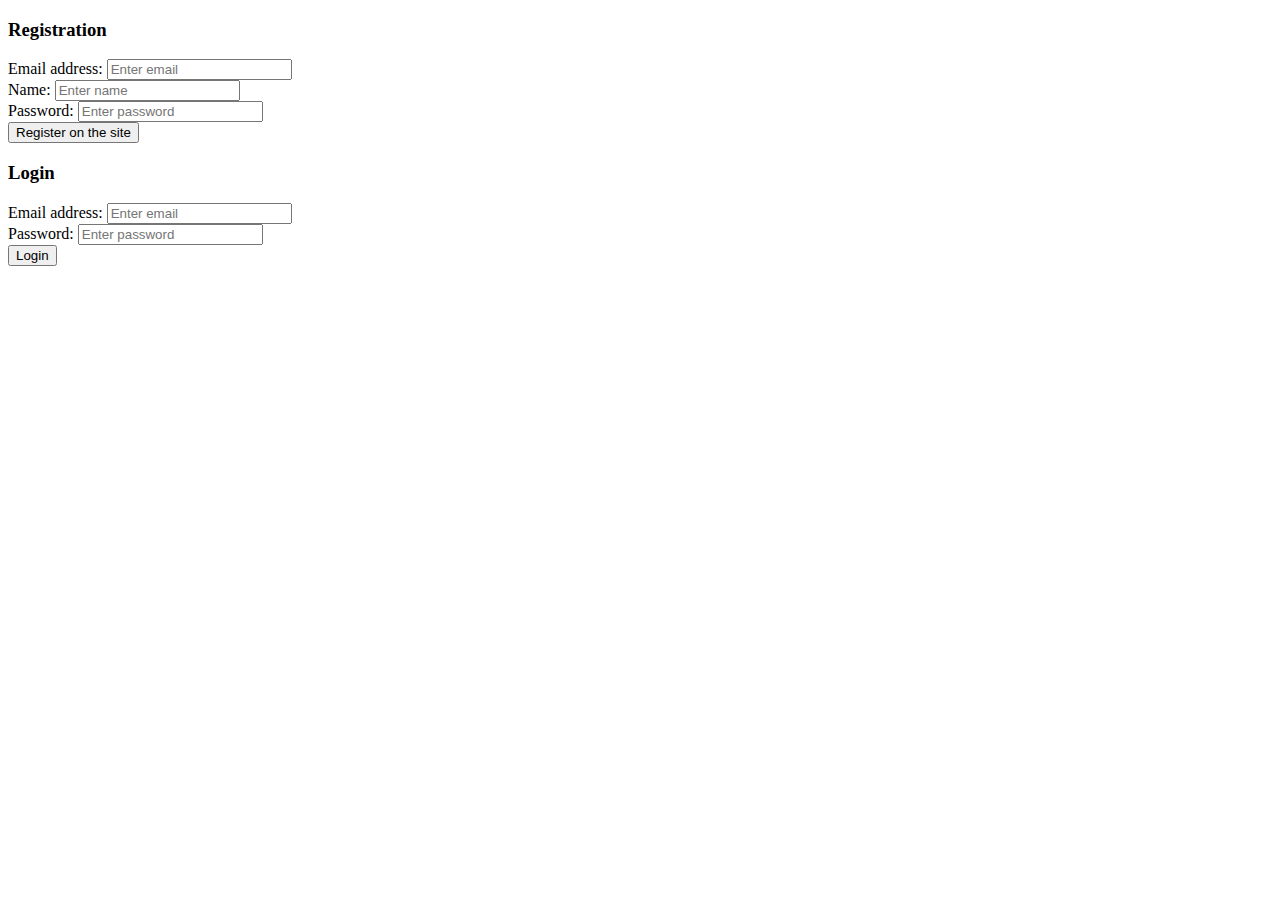
<file: all/regForm/index.html>
<!DOCTYPE html>
<html lang="en">

<head>
    <meta charset="UTF-8">
    <meta name="viewport" content="width=device-width, initial-scale=1.0">
    <link rel="stylesheet" href="https://stackpath.bootstrapcdn.com/bootstrap/4.5.0/css/bootstrap.min.css"
        integrity="sha384-9aIt2nRpC12Uk9gS9baDl411NQApFmC26EwAOH8WgZl5MYYxFfc+NcPb1dKGj7Sk" crossorigin="anonymous">
    <title>Registration</title>
</head>

<body>
    <div class="container mt-5">
        <div class="row">
            <div class="col-md-6 col-sm-12">
                <h3 class="mb-3">Registration</h3>
                <form action="" class="mb-4" id="regForm">
                    <div class="form-group">
                        <label for="email">Email address:</label>
                        <input type="email" class="form-control" placeholder="Enter email" id="email">
                    </div>
                    <div class="form-group">
                        <label for="name">Name:</label>
                        <input type="text" class="form-control" placeholder="Enter name" id="name">
                    </div>
                    <div class="form-group">
                        <label for="pwd">Password:</label>
                        <input type="password" class="form-control" placeholder="Enter password" id="pwd">
                    </div>
                    <button type="submit" class="btn btn-outline-success mt-3">Register on the site</button>
                </form>
            </div>
            <div class="col-md-6 col-sm-12">
                <h3 class="mb-3">Login</h3>
                <form action="" id="logForm">
                    <div class="form-group">
                        <label for="logEmail">Email address:</label>
                        <input type="email" class="form-control" placeholder="Enter email" id="logEmail">
                    </div>
                    <div class="form-group">
                        <label for="logPwd">Password:</label>
                        <input type="password" class="form-control" placeholder="Enter password" id="logPwd">
                    </div>
                    <button type="submit" class="btn btn-outline-success mt-3">Login</button>
                </form>
            </div>
        </div>
    </div>
    <script src="main.js"></script>
</body>

</html>
</file>
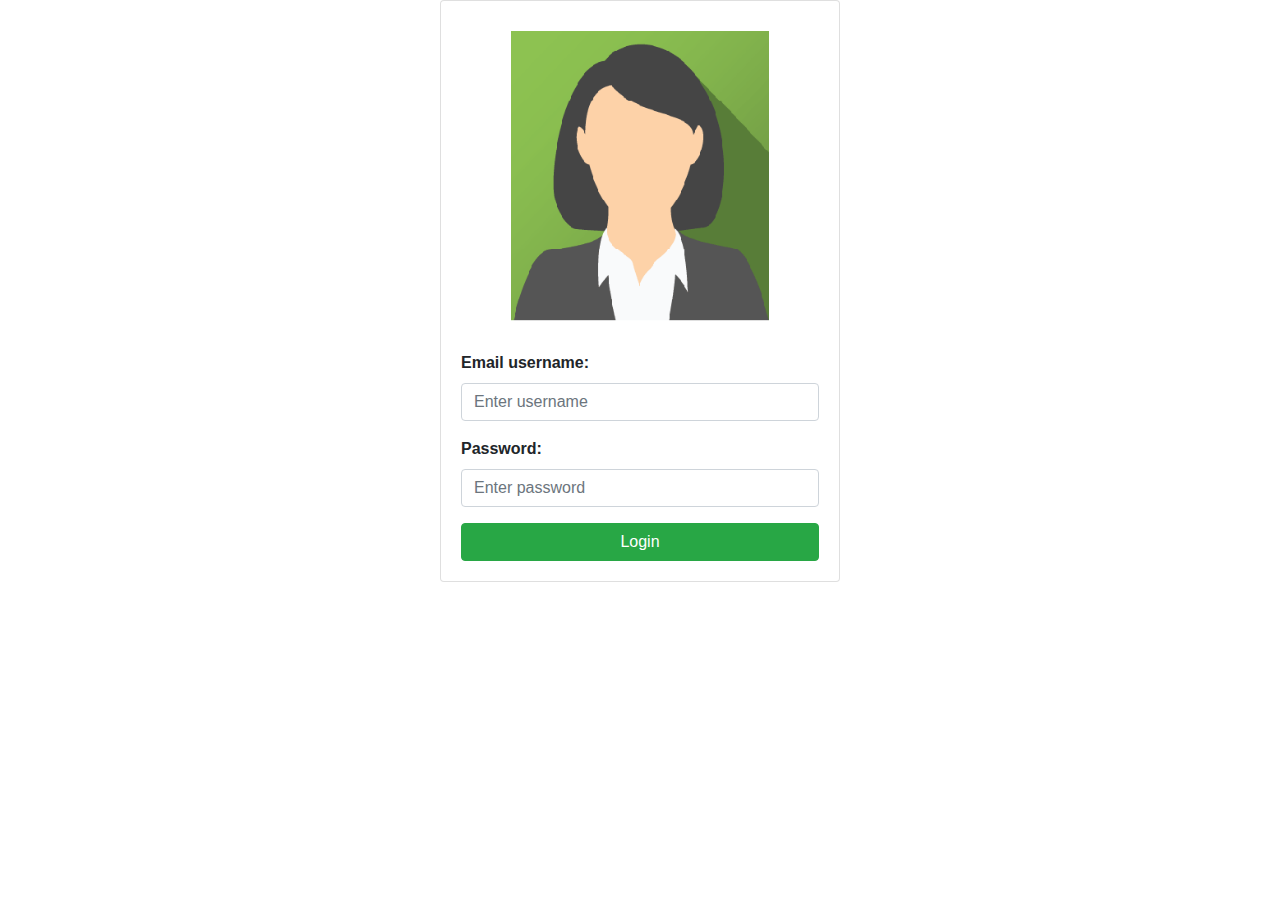
<file: Arkadi/html/homework1/index.html>
<!DOCTYPE html>
<html lang="en">

<head>
    <meta charset="UTF-8">
    <meta name="viewport" content="width=device-width, initial-scale=1.0">
    <link rel="stylesheet" href="https://stackpath.bootstrapcdn.com/bootstrap/4.4.1/css/bootstrap.min.css"
        integrity="sha384-Vkoo8x4CGsO3+Hhxv8T/Q5PaXtkKtu6ug5TOeNV6gBiFeWPGFN9MuhOf23Q9Ifjh" crossorigin="anonymous">
    <link rel="stylesheet" href="css/cssindex.css">
    <title>Document</title>
</head>

<body>
    <div class="continer text-center">
        <div class="d-flex justify-content-center content">
            <div class="card" style="width:400px">
                <img class="card-img-top img-fluid" src="img/1.png" alt="Card image">
                <div class="card-body">
                    <form action="/action_page.php">
                        <div class="form-group">
                            <label for="name" class="float-left"><b>Email username:</b></label>
                            <input type="taxt" id="name" class="form-control" placeholder="Enter username" id="email">
                        </div>
                        <div class="form-group">
                            <label for="pwd" class="float-left"><b>Password:</b></label>
                            <input type="password" class="form-control" placeholder="Enter password" id="pwd">
                        </div>
                        <button type="submit" class="btn btn-success btn-block">Login</button>
                    </form>
                </div>
            </div>
        </div>
    </div>
</body>

</html>
</file>
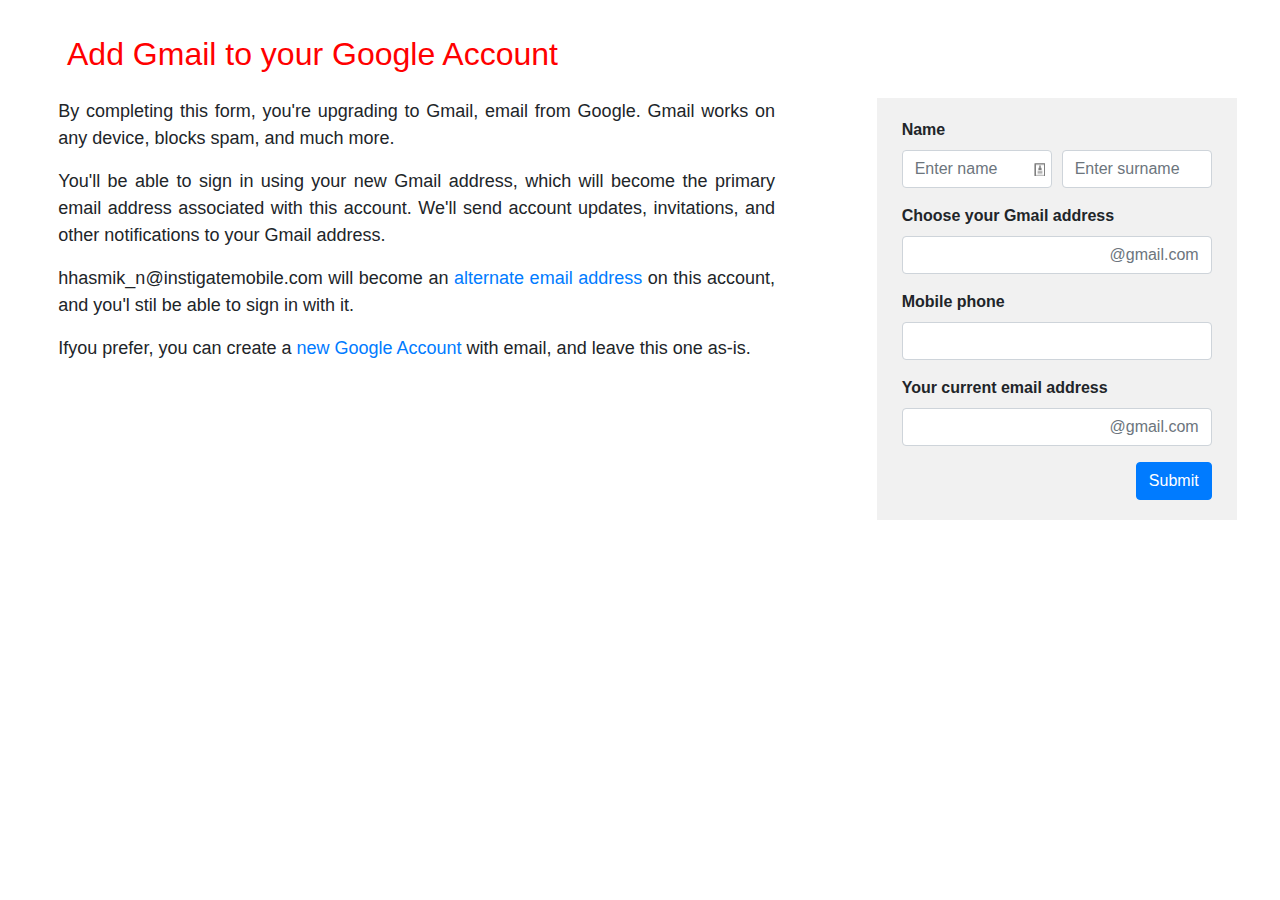
<file: Arkadi/html/homework2/index.html>
<!DOCTYPE html>
<html lang="en">

<head>
    <meta charset="UTF-8">
    <meta name="viewport" content="width=device-width, initial-scale=1.0">
    <link rel="stylesheet" href="https://stackpath.bootstrapcdn.com/bootstrap/4.4.1/css/bootstrap.min.css"
        integrity="sha384-Vkoo8x4CGsO3+Hhxv8T/Q5PaXtkKtu6ug5TOeNV6gBiFeWPGFN9MuhOf23Q9Ifjh" crossorigin="anonymous">
    <link rel="stylesheet" href="css/cssindex.css">
    <title>Document</title>
</head>

<body>
    <div class="continer">
        <!-- content -->
        <header class="col-md-8 head">
            <h2 class="header_text">Add Gmail to your Google Account</h2>
        </header>
        <div class="content d-flex justify-content-around">
            <!-- left bar -->
            <div class="col-md-7 left_bar">
                <p class="left_bar_text">
                    By completing this form, you're upgrading to Gmail,
                    email from Google. Gmail works on any
                    device, blocks spam, and much more.
                </p>
                <p class="left_bar_text">
                    You'll be able to sign in using your new Gmail address, which will become the primary email
                    address associated with this account. We'll send account updates, invitations, and other
                    notifications to your Gmail address.
                </p>
                <p class="left_bar_text">
                    hhasmik_n@instigatemobile.com will become an <a href="#">alternate email address</a> on this
                    account,
                    and you'l stil be able to sign in with it.
                </p>
                <p class="left_bar_text">
                    Ifyou prefer, you can create a <a href="#">new Google Account</a> with email, and leave this one
                    as-is.
                </p>
            </div>
            <!-- right bar -->
            <div class="col-md-5 right_bar">
                <form action="" class="form">
                    <label for="name">Name</label>
                    <div class="form-group d-flex justify-content-around">
                        <input type="text" class="form-control name" placeholder="Enter name" id="name">
                        <input type="text" class="form-control surname" placeholder="Enter surname">
                    </div>
                    <div class="form-group">
                        <label for="email">Choose your Gmail address</label>
                        <input type="email" class="form-control email" placeholder="@gmail.com" id="email">
                    </div>
                    <div class="form-group">
                        <label for="pohne">Mobile phone</label>
                        <input list="dish" class="form-control phone">
                        <datalist id="dish">
                            <option value="+374" class="test">
                        </datalist>
                    </div>
                    <div class="form-group">
                        <label for="email">Your current email address</label>
                        <input type="email" class="form-control email" placeholder="@gmail.com" id="email">
                    </div>
                    <button type="submit" class="btn btn-primary float-right">Submit</button>

                </form>
            </div>
        </div>
    </div>
</body>

</html>
</file>
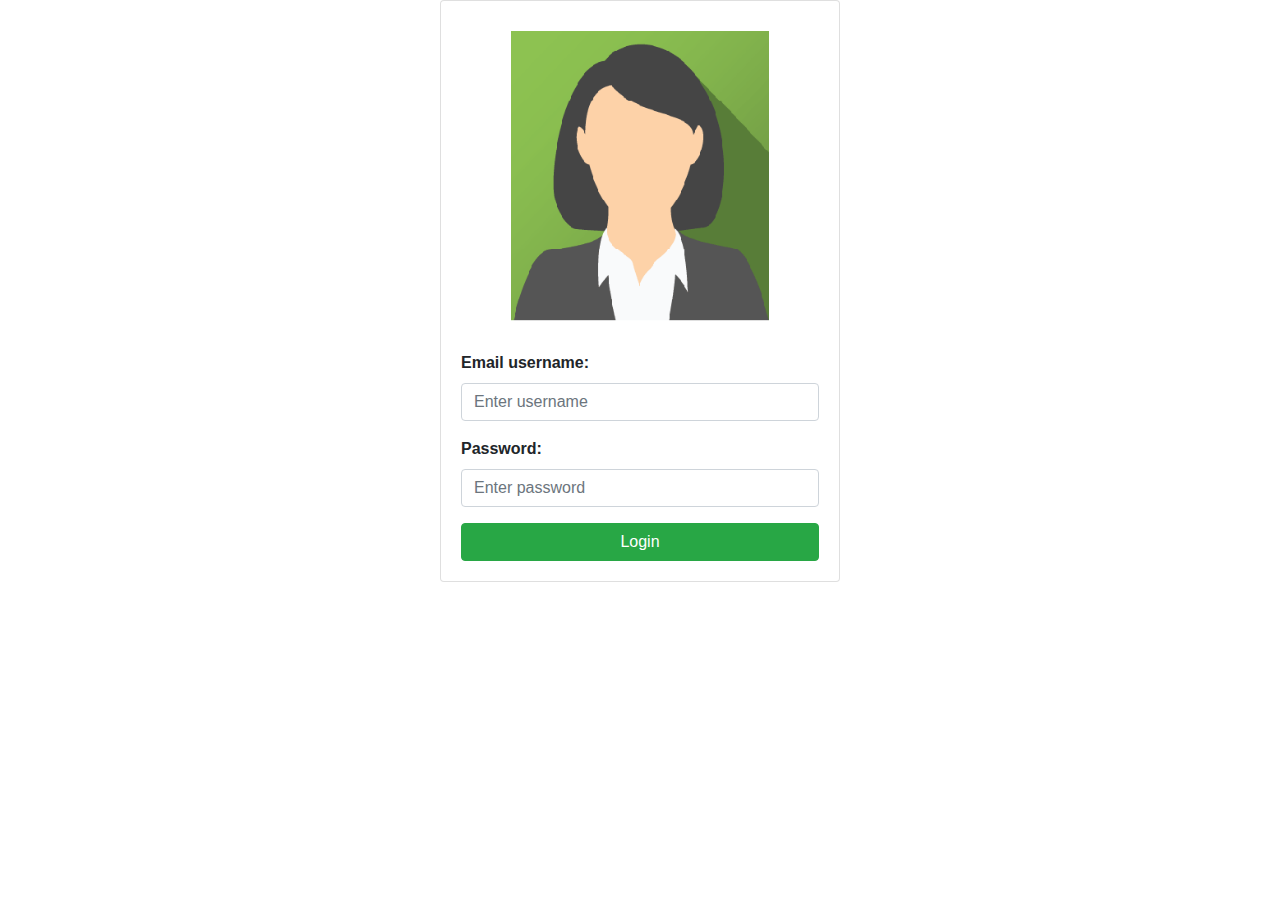
<file: homeworks/html/homework1/index.html>
<!DOCTYPE html>
<html lang="en">

<head>
    <meta charset="UTF-8">
    <meta name="viewport" content="width=device-width, initial-scale=1.0">
    <link rel="stylesheet" href="https://stackpath.bootstrapcdn.com/bootstrap/4.4.1/css/bootstrap.min.css"
        integrity="sha384-Vkoo8x4CGsO3+Hhxv8T/Q5PaXtkKtu6ug5TOeNV6gBiFeWPGFN9MuhOf23Q9Ifjh" crossorigin="anonymous">
    <link rel="stylesheet" href="css/cssindex.css">
    <title>Registration</title>
</head>

<body>
    <div class="continer text-center">
        <div class="d-flex justify-content-center content">
            <div class="card" style="width:400px">
                <img class="card-img-top img-fluid" src="img/1.png" alt="Card image">
                <div class="card-body">
                    <form action="/action_page.php">
                        <div class="form-group">
                            <label for="name" class="float-left"><b>Email username:</b></label>
                            <input type="taxt" id="name" class="form-control" placeholder="Enter username" id="email">
                        </div>
                        <div class="form-group">
                            <label for="pwd" class="float-left"><b>Password:</b></label>
                            <input type="password" class="form-control" placeholder="Enter password" id="pwd">
                        </div>
                        <button type="submit" class="btn btn-success btn-block">Login</button>
                    </form>
                </div>
            </div>
        </div>
    </div>
</body>

</html>
</file>
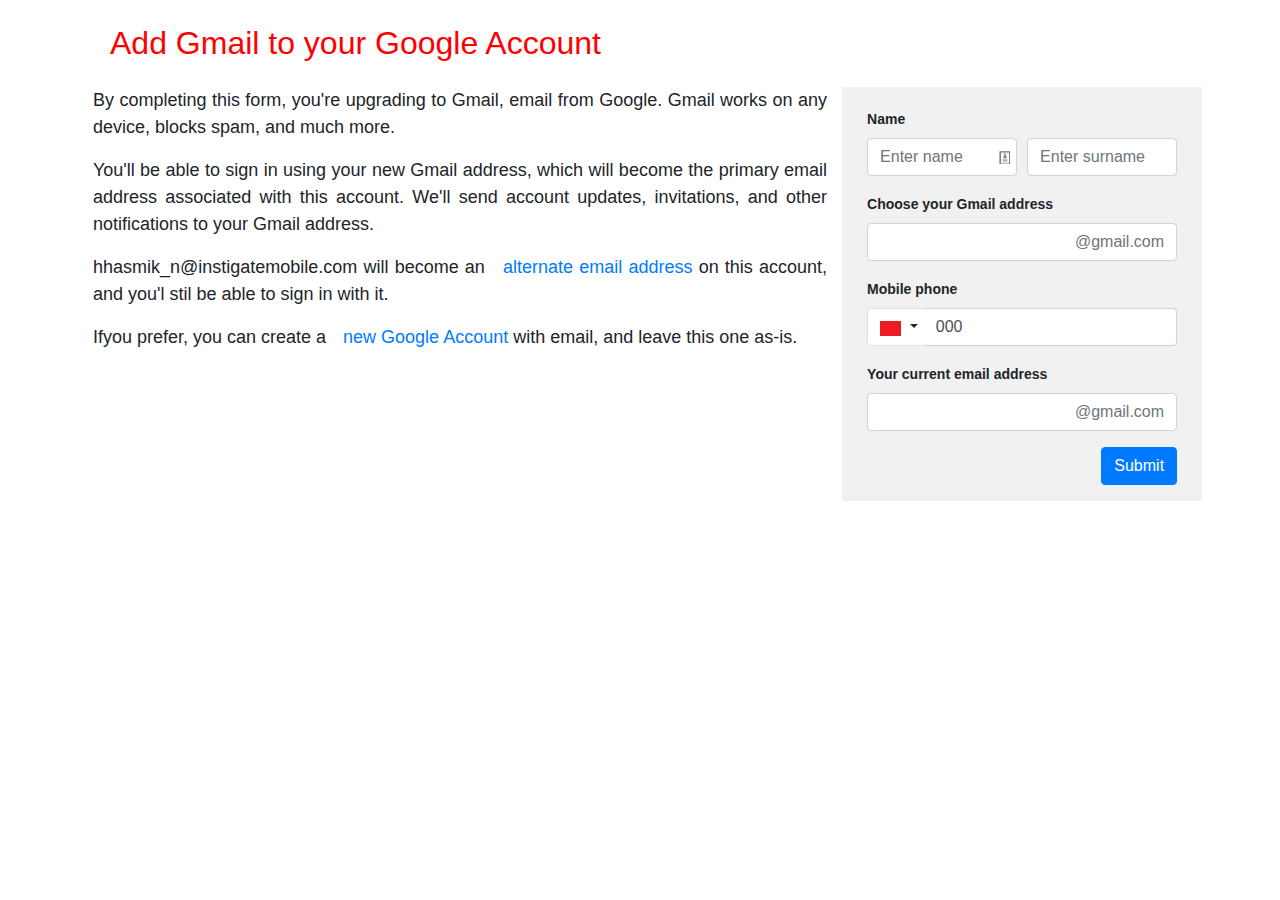
<file: homeworks/html/homework2/index.html>
<!DOCTYPE html>
<html lang="en">

<head>
    <meta charset="UTF-8">
    <meta name="viewport" content="width=device-width, initial-scale=1.0">
    <link rel="stylesheet" href="https://stackpath.bootstrapcdn.com/bootstrap/4.4.1/css/bootstrap.min.css"
        integrity="sha384-Vkoo8x4CGsO3+Hhxv8T/Q5PaXtkKtu6ug5TOeNV6gBiFeWPGFN9MuhOf23Q9Ifjh" crossorigin="anonymous">
    <link rel="stylesheet" href="css/cssindex.css">
    <title>Add Gmail to your Google Account</title>
</head>

<body>
    <div class="continer mt-4">
        <!-- content -->
        <header class="col-lg-7 col-xs-5 head">
            <h2 class="header_text">Add Gmail to your Google Account</h2>
        </header>
        <div class="row justify-content-sm-center">
            <!-- left bar -->
            <div class="col-lg-7 col-md-6 col-sm-10 left_bar">
                <p>
                    By completing this form, you're upgrading to Gmail,
                    email from Google. Gmail works on any
                    device, blocks spam, and much more.
                </p>
                <p>
                    You'll be able to sign in using your new Gmail address, which will become the primary email
                    address associated with this account. We'll send account updates, invitations, and other
                    notifications to your Gmail address.
                </p>
                <p>
                    hhasmik_n@instigatemobile.com will become an <a href="#">alternate email address</a> on this
                    account,
                    and you'l stil be able to sign in with it.
                </p>
                <p>
                    Ifyou prefer, you can create a <a href="#">new Google Account</a> with email, and leave this one
                    as-is.
                </p>
            </div>
            <!-- right bar -->
            <div class="col-lg-5 col-md-6 col-sm-12 right_bar">
                <form action="" class="right_bar_form">
                    <label for="name">Name</label>
                    <div class="form-group d-flex justify-content-around">
                        <input type="text" class="form-control right_bar_form_name" placeholder="Enter name" id="name">
                        <input type="text" class="form-control" placeholder="Enter surname">
                    </div>
                    <div class="form-group">
                        <label for="email">Choose your Gmail address</label>
                        <input type="email" class="form-control right_bar_form_email" placeholder="@gmail.com" id="email">
                    </div>
                    <label for="phone">Mobile phone</label>
                    <div class="row right_bar_form_phone">
                        <div class="dropdown col-sm-2">
                            <button type="button" class="btn dropdown-toggle border border-right-0"
                                data-toggle="dropdown" id="dropdown_button">
                                <img src="img/0.svg" id="img">
                            </button>
                            <div class="dropdown-menu">
                                <div class="d-flex"><img src="img/0.svg" class="img"><a class="dropdown-item"
                                        href="#">000</a>
                                </div>
                                <div class="d-flex"><img src="img/1.svg" class="img"><a class="dropdown-item"
                                        href="#">111</a>
                                </div>
                                <div class="d-flex"><img src="img/2.svg" class="img"><a class="dropdown-item"
                                        href="#">222</a>
                                </div>
                            </div>
                        </div>
                        <div class="form-group col-sm-10">
                            <input type="text" class="form-control border-left-0" id="phone_input" value="000">
                        </div>
                    </div>
                    <div class="form-group">
                        <label for="email">Your current email address</label>
                        <input type="email" class="form-control right_bar_form_email" placeholder="@gmail.com"
                            id="email">
                    </div>
                    <button type="submit" class="btn btn-primary float-right mb-3">Submit</button>

                </form>
            </div>
        </div>
    </div>

    <script src="https://code.jquery.com/jquery-3.4.1.slim.min.js"
        integrity="sha384-J6qa4849blE2+poT4WnyKhv5vZF5SrPo0iEjwBvKU7imGFAV0wwj1yYfoRSJoZ+n"
        crossorigin="anonymous"></script>
    <script src="https://cdn.jsdelivr.net/npm/popper.js@1.16.0/dist/umd/popper.min.js"
        integrity="sha384-Q6E9RHvbIyZFJoft+2mJbHaEWldlvI9IOYy5n3zV9zzTtmI3UksdQRVvoxMfooAo"
        crossorigin="anonymous"></script>
    <script src="https://stackpath.bootstrapcdn.com/bootstrap/4.4.1/js/bootstrap.min.js"
        integrity="sha384-wfSDF2E50Y2D1uUdj0O3uMBJnjuUD4Ih7YwaYd1iqfktj0Uod8GCExl3Og8ifwB6"
        crossorigin="anonymous"></script>
    <script src="js/jsindex.js"></script>
</body>

</html>
</file>
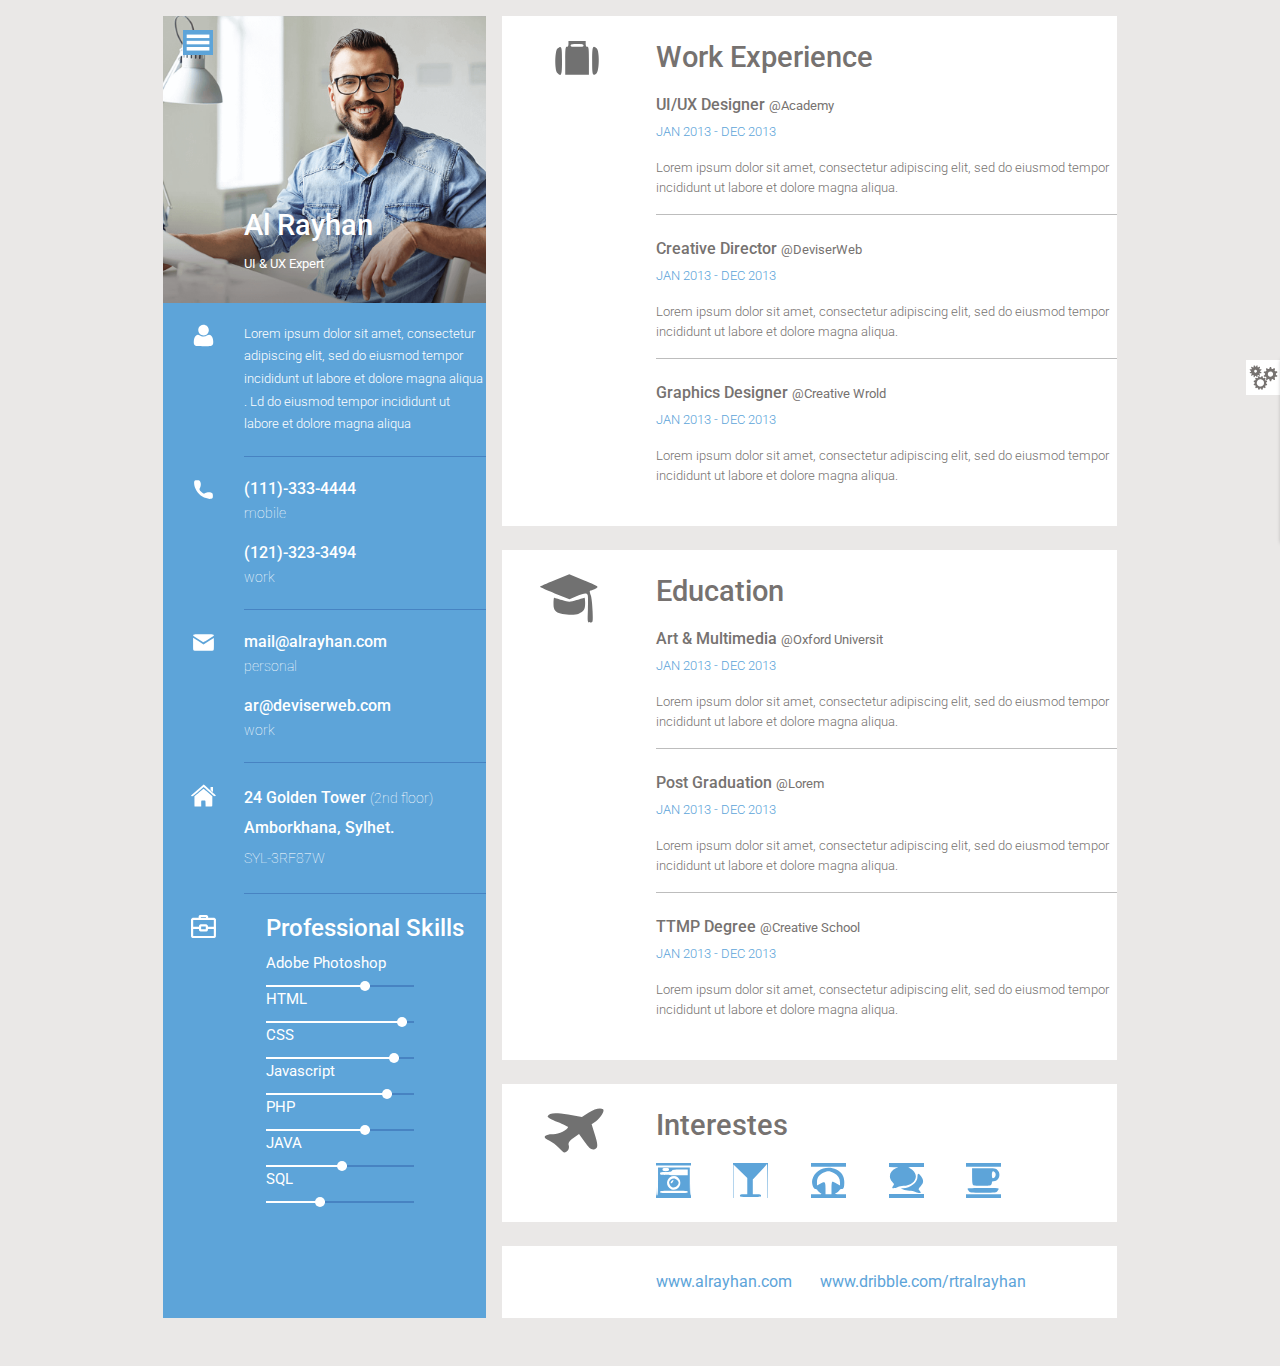
<file: homeworks/html/homework3/index.html>
<!DOCTYPE html>
<html lang="en">

<head>
    <meta charset="UTF-8">
    <meta name="viewport" content="width=device-width, initial-scale=1.0">
    <link href="https://fonts.googleapis.com/css2?family=Roboto:wght@100;300;400;500;700;900&display=swap"
        rel="stylesheet">
    <link rel="stylesheet" href="https://stackpath.bootstrapcdn.com/bootstrap/4.4.1/css/bootstrap.min.css"
        integrity="sha384-Vkoo8x4CGsO3+Hhxv8T/Q5PaXtkKtu6ug5TOeNV6gBiFeWPGFN9MuhOf23Q9Ifjh" crossorigin="anonymous">
    <link rel="stylesheet" href="css/cssindex.css">
    <title>Document</title>
</head>

<body>
    <div class="container-xs-fluid container-lg mt-lg-3 mb-5">
        <!-- Start nav-->
        <div class="d-flex align-items-start menu" id="menu">
            <nav class="navbar align-items-start">
                <ul class="navbar-nav w-100 text-center text-lg-left ml-lg-3">
                    <li class="nav-item">
                        <a class="nav-link" href="#">Resume</a>
                    </li>
                    <li class="nav-item">
                        <a class="nav-link" href="#">Projects</a>
                    </li>
                    <li class="nav-item">
                        <a class="nav-link" href="#">Cover Latter</a>
                    </li>
                    <li class="nav-item">
                        <a class="nav-link" href="#">Blog</a>
                    </li>
                    <li class="nav-item">
                        <a class="nav-link" href="#">Contact</a>
                    </li>
                </ul>
            </nav>
            <div class="deactivate_menu" id="deactivate_menu_btn"></div>
        </div>

        <!-- End nav-->

        <div class="row justify-content-lg-center" id="content">
            <!--Start left bar -->
            <div class="col-sm-12 col-md-12 col-lg-3 left_bar change_bg">
                <!--Start left bar head-->
                <div class="head">
                    <div class="menu_icon change_bg">
                        <a href="#" id="menu_btn"><img src="img/left_bar/menu-icon.png" alt="" class="img-fluid"></a>
                    </div>
                    <a href="#"><img src="img/left_bar/profile-img.jpg" alt="" class="profile_icon"></a>
                    <div class="head_text">
                        <h2>Al Rayhan</h2>
                        <span>UI & UX Expert</span>
                    </div>
                </div>
                <!--End left bar head-->

                <!--Start left bar content-->
                <div class="left_bar_content">
                    <div class="row content_text">
                        <div class="col-xs-12 col-lg-1 offset-lg-1 d-flex justify-content-center p-0">
                            <img src="img/left_bar/user_icon.svg" alt="">
                        </div>
                        <div class="col-xs-12 col-lg-9 offset-lg-1 p-0 text change_border_color">
                            <p class="text-center text-lg-left">
                                Lorem ipsum dolor sit amet, consectetur adipiscing elit, sed do eiusmod tempor
                                incididunt ut
                                labore et dolore magna aliqua . Ld do eiusmod tempor incididunt ut labore et dolore
                                magna
                                aliqua
                            </p>
                        </div>
                    </div>
                    <div class="row content_text">
                        <div class="col-xs-12 col-lg-1 offset-lg-1 d-flex justify-content-center p-0">
                            <img src="img/left_bar/phone_icon.svg" alt="">
                        </div>
                        <div class="col-xs-12 col-lg-9 offset-lg-1 p-0 text change_border_color">
                            <div class="text-center text-lg-left phone">
                                <div class="mb-3">
                                    <a href="#">(111)-333-4444</a><br>
                                    <span>mobile</span>
                                </div>
                                <div>
                                    <a href="#">(121)-323-3494</a><br>
                                    <span>work</span>
                                </div>
                            </div>
                        </div>
                    </div>
                    <div class="row content_text">
                        <div class="col-xs-12 col-lg-1 offset-lg-1 d-flex justify-content-center p-0">
                            <img src="img/left_bar/email_icon.svg" alt="">
                        </div>
                        <div class="col-xs-12 col-lg-9 offset-lg-1 p-0 text change_border_color">
                            <div class="text-center text-lg-left email">
                                <div class="mb-3">
                                    <a href="#">mail@alrayhan.com</a><br>
                                    <span>personal</span>
                                </div>
                                <div>
                                    <a href="#">ar@deviserweb.com</a><br>
                                    <span>work</span>
                                </div>
                            </div>
                        </div>
                    </div>
                    <div class="row content_text">
                        <div class="col-xs-12 col-lg-1 offset-lg-1 d-flex justify-content-center p-0">
                            <img src="img/left_bar/home_icon.svg" alt="">
                        </div>
                        <div class="col-xs-12 col-lg-9 offset-lg-1 p-0 text change_border_color">
                            <div class="text-center text-lg-left home">
                                <div class="mb-3">
                                    <p>24 Golden Tower <span>(2nd floor)</span><br>
                                        Amborkhana, Sylhet. <br>
                                        <span>SYL-3RF87W</span>
                                    </p>
                                </div>
                            </div>
                        </div>
                    </div>
                    <div class="row content_text mb-5">
                        <div class="col-xs-12 col-lg-1 offset-lg-1 d-flex justify-content-center p-0">
                            <img src="img/left_bar/skill_icon.svg" alt="">
                        </div>
                        <div class="col-xs-12 col-lg-9 offset-lg-1 p-0 border-0 text">
                            <div class="text-center text-lg-left d-flex justify-content-center skills">
                                <div>
                                    <h4>Professional Skills</h4>
                                    <span>Adobe Photoshop</span>
                                    <div class="row w-75 progress_bar change_skills_bg">
                                        <div class="successful adobe_photoshop">
                                            <div class="mark_successful"></div>
                                        </div>
                                    </div>
                                    <span>HTML</span>
                                    <div class="row w-75 progress_bar change_skills_bg">
                                        <div class="successful html">
                                            <div class="mark_successful"></div>
                                        </div>
                                    </div>
                                    <span>CSS</span>
                                    <div class="row w-75 progress_bar change_skills_bg">
                                        <div class="successful css">
                                            <div class="mark_successful"></div>
                                        </div>
                                    </div>
                                    <span>Javascript</span>
                                    <div class="row w-75 progress_bar change_skills_bg">
                                        <div class="successful js">
                                            <div class="mark_successful"></div>
                                        </div>
                                    </div>
                                    <span>PHP</span>
                                    <div class="row w-75 progress_bar change_skills_bg">
                                        <div class="successful php">
                                            <div class="mark_successful"></div>
                                        </div>
                                    </div>
                                    <span>JAVA</span>
                                    <div class="row w-75 progress_bar change_skills_bg">
                                        <div class="successful java">
                                            <div class="mark_successful"></div>
                                        </div>
                                    </div>
                                    <span>SQL</span>
                                    <div class="row w-75 progress_bar change_skills_bg">
                                        <div class="successful sql">
                                            <div class="mark_successful"></div>
                                        </div>
                                    </div>
                                </div>
                            </div>
                        </div>
                    </div>
                </div>
                <!--End left bar content-->
            </div>
            <!-- End left bar -->

            <!-- Start right bar -->
            <div class="col-sm-12 col-md-12 col-lg-6 ml-lg-3 right_bar">
                <!--Start right bar content -->
                <div class="row work_experience pb-4 mb-4">
                    <div class="col-xs-12 col-lg-3 d-flex justify-content-center p-0">
                        <img src="img/right_bar/work.svg" alt="">
                    </div>
                    <div class="col-xs-12 col-lg-9 mt-4 p-0 text-center text-lg-left right_bar_text">
                        <h2>Work Experience</h2>
                        <h3>UI/UX Designer <span>@Academy</span></h3>
                        <p class="change_text_color">JAN 2013 - DEC 2013</p>
                        <p>
                            Lorem ipsum dolor sit amet, consectetur adipiscing elit, sed do eiusmod tempor incididunt ut
                            labore et dolore magna aliqua.
                        </p>
                    </div>
                    <div class="col-xs-12 col-lg-9 offset-lg-3 mt-4 p-0 text-center text-lg-left right_bar_text">
                        <h3>Creative Director <span>@DeviserWeb</span></h3>
                        <p class="change_text_color">JAN 2013 - DEC 2013</p>
                        <p>
                            Lorem ipsum dolor sit amet, consectetur adipiscing elit, sed do eiusmod tempor incididunt ut
                            labore et dolore magna aliqua.
                        </p>
                    </div>
                    <div class="col-xs-12 col-lg-9 offset-lg-3 mt-4 p-0 text-center text-lg-left">
                        <h3>Graphics Designer <span>@Creative Wrold</span></h3>
                        <p class="change_text_color">JAN 2013 - DEC 2013</p>
                        <p>
                            Lorem ipsum dolor sit amet, consectetur adipiscing elit, sed do eiusmod tempor incididunt ut
                            labore et dolore magna aliqua.
                        </p>
                    </div>
                </div>
                <div class="row education pb-4">
                    <div class="col-xs-12 col-lg-3 d-flex justify-content-center p-0">
                        <img src="img/right_bar/education.svg" alt="">
                    </div>
                    <div class="col-xs-12 col-lg-9 mt-4 p-0 text-center text-lg-left right_bar_text">
                        <h2>Education</h2>
                        <h3>Art & Multimedia <span>@Oxford Universit</span></h3>
                        <p class="change_text_color">JAN 2013 - DEC 2013</p>
                        <p>
                            Lorem ipsum dolor sit amet, consectetur adipiscing elit, sed do eiusmod tempor incididunt ut
                            labore et dolore magna aliqua.
                        </p>
                    </div>
                    <div class="col-xs-12 col-lg-9 offset-lg-3 mt-4 p-0 text-center text-lg-left right_bar_text">
                        <h3>Post Graduation <span>@Lorem</span></h3>
                        <p class="change_text_color">JAN 2013 - DEC 2013</p>
                        <p>
                            Lorem ipsum dolor sit amet, consectetur adipiscing elit, sed do eiusmod tempor incididunt ut
                            labore et dolore magna aliqua.
                        </p>
                    </div>
                    <div class="col-xs-12 col-lg-9 offset-lg-3 mt-4 p-0 text-center text-lg-left">
                        <h3>TTMP Degree <span>@Creative School</span></h3>
                        <p class="change_text_color">JAN 2013 - DEC 2013</p>
                        <p>
                            Lorem ipsum dolor sit amet, consectetur adipiscing elit, sed do eiusmod tempor incididunt ut
                            labore et dolore magna aliqua.
                        </p>
                    </div>
                </div>
                <div class="row pb-4 mt-4 interestes">
                    <div class="col-xs-12 col-lg-3 d-flex justify-content-center p-0">
                        <img src="img/right_bar/interestes.svg" alt="" class="interestes_icon">
                    </div>
                    <div class="col-xs-8 offset-xs-2 col-lg-9 mt-4 p-0 text-center text-lg-left">
                        <h2>Interestes</h2>
                        <div class="row col-xs-12 col-lg-9 offset-lg-3 p-0 m-0 d-flex justify-content-lg-between
                            justify-content-around ionterestes_icons">
                            <div class="change_bg"><img src="img/right_bar/kamera.svg" alt=""></div>
                            <div class="change_bg"><img src="img/right_bar/glass.svg" alt=""></div>
                            <div class="change_bg"><img src="img/right_bar/earpieces.svg" alt=""></div>
                            <div class="change_bg"><img src="img/right_bar/chat.svg" alt=""></div>
                            <div class="change_bg"><img src="img/right_bar/coffe.svg" alt=""></div>
                        </div>
                    </div>
                </div>
                <div class="row pb-4 mt-4 interestes">
                    <div class="col-xs-12 col-lg-9 offset-lg-3 p-0 mt-4 text-center text-lg-left">
                        <a href="#" class="mr-4 change_text_color">www.alrayhan.com</a>
                        <a href="#" class="change_text_color">www.dribble.com/rtralrayhan</a>
                    </div>
                </div>

                <!--End right bar content -->
            </div>
            <!-- End right bar -->
        </div>
        <!-- Start settings -->
        <div class="row settings" id="setting">
            <div class="settings_bg">
                <img src="img/3333.svg" alt="">
            </div>
            <div class="settings_list">
                <div class="colors">
                    <p class="setting_head">COLORS:</p>
                    <div class="row color_list">
                        <div class="red_bg change_conten_color"></div>
                        <div class="purple_bg change_conten_color"></div>
                        <div class="oringe_bg change_conten_color"></div>
                        <div class="green_bg change_conten_color"></div>
                        <div class="blue_bg change_conten_color"></div>
                    </div>
                    <p class="setting_footer_text">( NOTE: Pre Defined Colors. You can change colors very easily )</p>
                </div>
            </div>
        </div>
        <!-- End settings -->
    </div>
    <script src="js/jsindex.js"></script>
</body>

</html>
</file>
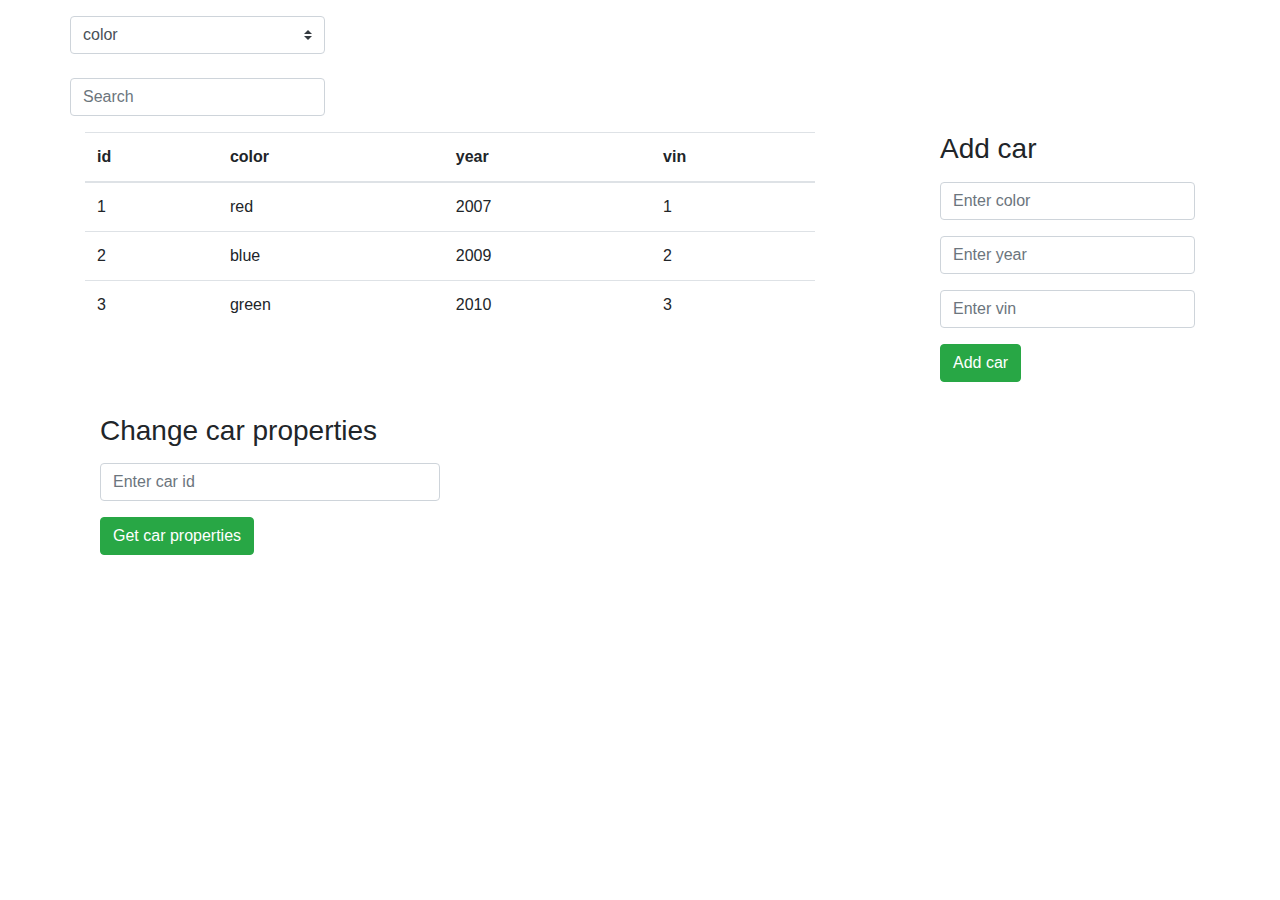
<file: homeworks/js/homework 4.1/index.html>
<!DOCTYPE html>
<html lang="en">

<head>
    <meta charset="UTF-8">
    <meta name="viewport" content="width=device-width, initial-scale=1.0">
    <link rel="stylesheet" href="https://stackpath.bootstrapcdn.com/bootstrap/4.4.1/css/bootstrap.min.css"
        integrity="sha384-Vkoo8x4CGsO3+Hhxv8T/Q5PaXtkKtu6ug5TOeNV6gBiFeWPGFN9MuhOf23Q9Ifjh" crossorigin="anonymous">
    <title>homework 4.1</title>
</head>

<body>
    <div class="container mt-3">
        <div class="row">
            <div class="row form-group col-3">
                <select class="custom-select" id="searchProperty">

                </select>
                <input type="text" class="form-control mt-4" placeholder="Search" id="search">
            </div>
        </div>
        <div class="row">
            <div class="col-8">
                <table class="table" id="allCarsList">

                </table>
            </div>
            <div class="col-3 offset-1">
                <div>
                    <h3>Add car</h3>
                    <p class="text-danger" id="addInfo"></p>
                    <form id="form">

                    </form>
                    <p class="text-danger" id="info"></p>
                </div>
            </div>
        </div>
        <div class="col-4">
            <h3>Change car properties</h3>
            <p class="text-danger" id="searchInfo"></p>
            <div class="form-group">
                <input type="text" class="form-control" placeholder="Enter car id" id="id">
            </div>
            <button type="submit" class="btn btn-success mb-3" id="getCarProperties">Get car properties</button>

            <div id="cangeCarProperti">
            </div>
        </div>
    </div>
    <script src="jsindex.js"></script>
</body>

</html>
</file>
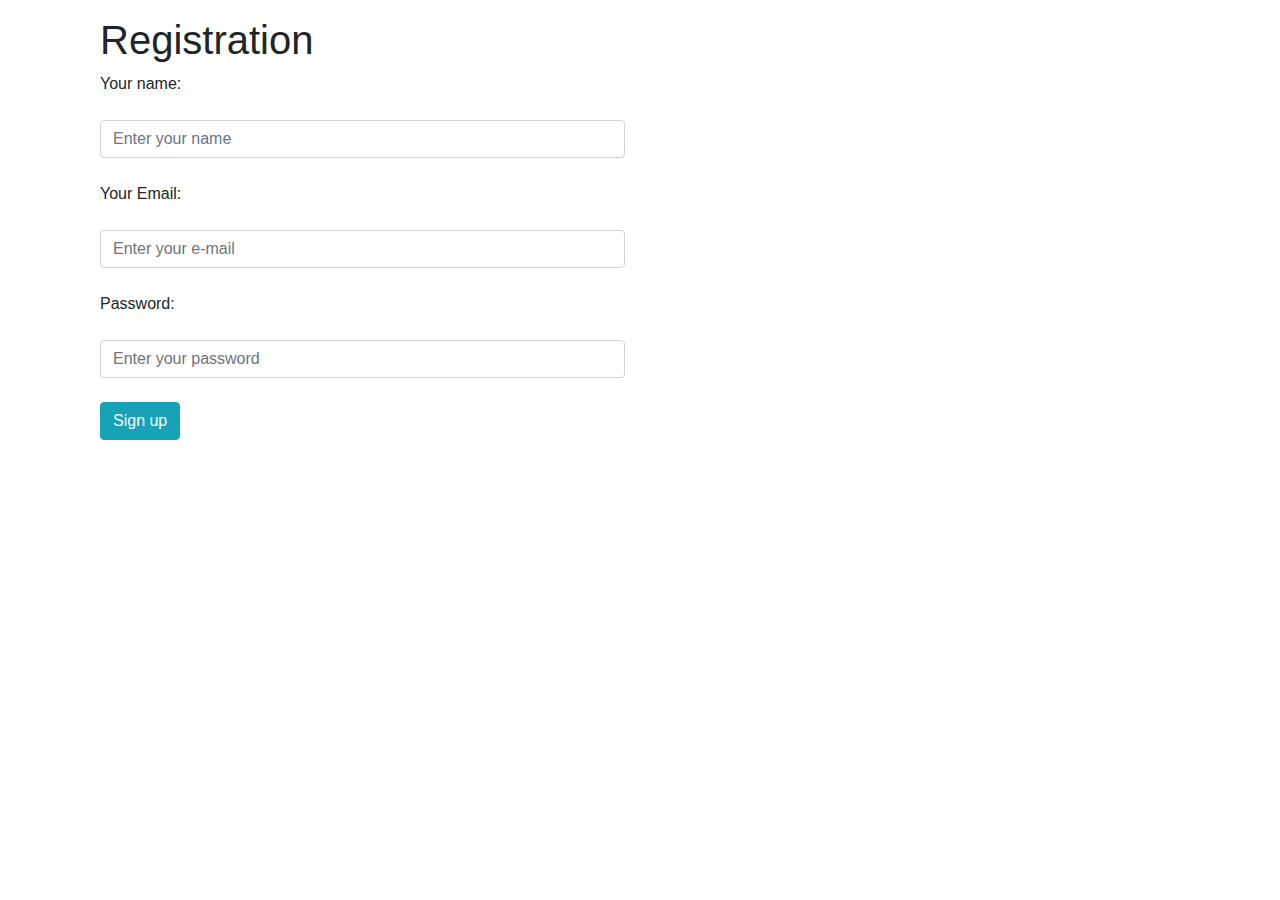
<file: homeworks/js/homework2/index.html>
<!DOCTYPE html>
<html lang="en">

<head>
    <meta charset="UTF-8">
    <meta name="viewport" content="width=device-width, initial-scale=1.0">
    <meta http-equiv="X-UA-Compatible" content="ie=edge">
    <link rel="stylesheet" href="https://stackpath.bootstrapcdn.com/bootstrap/4.4.1/css/bootstrap.min.css"
        integrity="sha384-Vkoo8x4CGsO3+Hhxv8T/Q5PaXtkKtu6ug5TOeNV6gBiFeWPGFN9MuhOf23Q9Ifjh" crossorigin="anonymous">
    <title>Registration</title>
</head>

<body>
    <div class="container mt-3">
        <div class="col-lg-6 col-xs-4">
            <h1>Registration</h1>
            <form id="form" method="POST">
                <label for="name">Your name:</label>
                <p class="text-danger"></p>
                <input type="text" class="form-control" placeholder="Enter your name" id="name" name="name"><br>
                <label for="email">Your Email:</label>
                <p class="text-danger"></p>
                <input type="email" class="form-control" placeholder="Enter your e-mail" id="email" name="email"><br>
                <label for="pass">Password:</label>
                <p class="text-danger"></p>
                <input type="password" class="form-control" placeholder="Enter your password" id="password"
                    name="pass"><br>
                <button type="submit" class="btn btn-info mb-2" id="sign_up_btn">Sign up</button>
                <p class="text-danger"></p>
            </form>
        </div>
    </div>
    <script src="js/registration.js"></script>
</body>

</html>
</file>
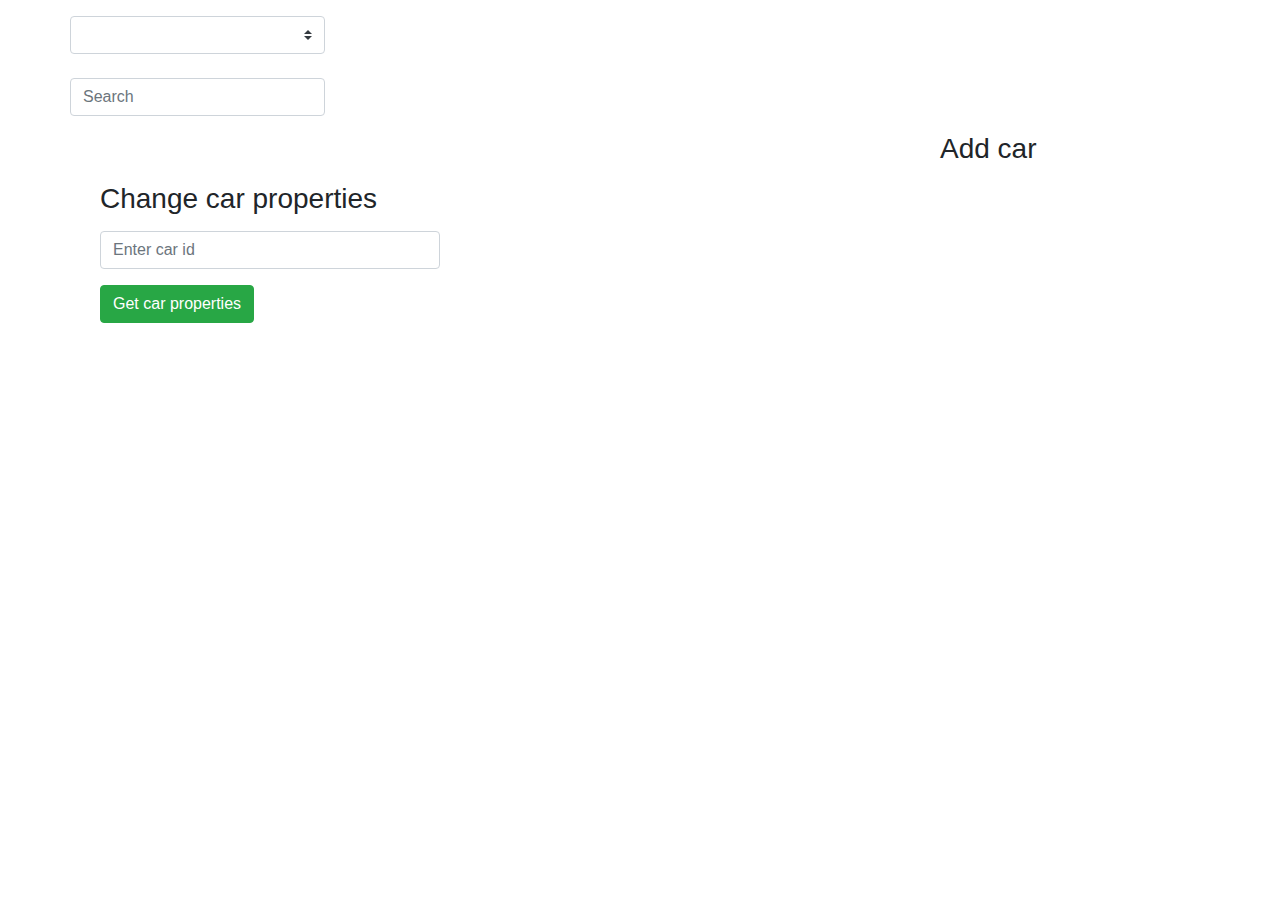
<file: homeworks/js/homework6/index.html>
<!DOCTYPE html>
<html lang="en">

<head>
    <meta charset="UTF-8">
    <meta name="viewport" content="width=device-width, initial-scale=1.0">
    <link rel="stylesheet" href="https://stackpath.bootstrapcdn.com/bootstrap/4.4.1/css/bootstrap.min.css"
        integrity="sha384-Vkoo8x4CGsO3+Hhxv8T/Q5PaXtkKtu6ug5TOeNV6gBiFeWPGFN9MuhOf23Q9Ifjh" crossorigin="anonymous">
    <title>Cars Data</title>
</head>

<body>
    <div class="container mt-3">
        <div class="row">
            <div class="row form-group col-3">
                <select class="custom-select" id="searchProperty">
                </select>
                <input type="text" class="form-control mt-4" placeholder="Search" id="search">
            </div>
        </div>
        <div class="row">
            <div class="col-8">
                <table class="table" id="allCarsList">

                </table>
            </div>
            <div class="col-3 offset-1">
                <div>
                    <h3>Add car</h3>
                    <p class="text-danger" id="errorInfo"></p>
                    <p class="text-success" id="carAdded"></p>
                    <form id="form">

                    </form>
                    <p class="text-danger" id="info"></p>
                </div>
            </div>
        </div>
        <div class="col-4">
            <h3>Change car properties</h3>
            <p class="text-danger" id="searchInfo"></p>
            <div class="form-group">
                <input type="text" class="form-control" placeholder="Enter car id" id="id">
            </div>
            <button type="submit" class="btn btn-success mb-3" id="getCarProperties">Get car properties</button>

            <div id="cangeCarProperti">
            </div>
        </div>
    </div>
    <script src="public/main.js"></script>
</body>

</html>
</file>
<file: Arkadi/html/homework1/css/cssindex.css>
body {
    font-family: Arial;
    border: none;
}
button {
    padding: 5px 10px;
}
img {
    width: 100%;
    max-height: 330px;
    padding: 30px 70px 10px 70px;
}
</file>
<file: Arkadi/html/homework2/css/cssindex.css>
body {
    font-family: Arial;
}
.continer {
    margin: auto;
    margin-top: 35px;
}
.head {
    margin-bottom: 25px;
    margin-left: 52px;
    color: red;
}
.left_bar_text {
    font-size: 18px;
    text-align: justify;
    
}
.right_bar {
    max-width: 360px;
    background-color: #f1f1f1;
}
.form {
    margin: 20px 10px;
}
label {
    font-weight: bold;
}
.name {
    background: url(../img/name_atribut.png) no-repeat;
    background-position: 130px;
    background-color: #fff;
    margin-right: 10px;

}
.email {
    display: block;
}
.email::placeholder {
    text-align: right;
}
button {
    margin-bottom: 20px;
}
.test {
    background-image: url(../img/name_atribut.png);
    background-repeat: no-repeat;
    background-position: right;
    background-color: green;
}
</file>
<file: homeworks/html/homework1/css/cssindex.css>
body {
    font-family: Arial;
    border: none;
}
button {
    padding: 5px 10px;
}
img {
    width: 100%;
    max-height: 330px;
    padding: 30px 70px 10px 70px;
}
</file>
<file: homeworks/html/homework2/css/cssindex.css>
body {
    font-family: Arial;
}
.head {
    margin-bottom: 25px;
    margin-left: 95px;
    color: red;
}
.left_bar p {
    font-size: 18px;
    text-align: justify;
    
}
.right_bar {
    max-width: 360px;
    background-color: #f1f1f1;
}
.right_bar_form {
    margin: 20px 10px;
}
.right_bar_form label {
    font-weight: bold;
    font-size: 14px;
}
.right_bar_form_name {
    background: url(../img/name_atribut.png) no-repeat;
    background-position: 130px;
    background-color: #fff;
    margin-right: 10px;

}
.right_bar_form_email::placeholder {
    text-align: right;
}
.dropdown button {
    background: #ffffff;
}
.d-flex img ,a {
    margin-left: 12px;
}
</file>
<file: homeworks/html/homework3/css/cssindex.css>
* {
    box-sizing: content-box;
}
body {
    background: #eae8e7;
    font-family: 'Roboto', sans-serif;
}
/*
    *start nav
*/
.menu {
    position: fixed;
    left: 0;
    top: 0;
    z-index: 99;
    width: 100%;
    height: 100vh;
    transition: 2s;
    transform: translateX(-100%);
}
.menu nav {
    height: 100vh;
    background: #fff;
    width: 175px;
}
.menu nav ul {
    margin-top: 10px;
}
.menu nav ul li {
    margin-bottom: 20px;
}
.menu nav ul li a{
    font-weight: 300;
    font-size: 15px;
    color: #000;
}
.menu nav ul li a:hover{
    color: #5da4d9;
}
.deactivate_menu {
    width: 85%;
    height: 100vh;
    opacity: 0;
}
.menu_active {
    transform: translateX(0%);
    transition: 0.8s;
    
}
.menu_active_bg {
    opacity: 0.5;
    transition: 0.8s;
}
/*
    *End nav
*/

/*
    *start left bar
*/
.left_bar {
    background: #5da4d9;
}
.menu_icon {
    background: #5da4d9;
    width: 30px;
    position: absolute;
    left: 6%;
    top: 5%;
}
.menu_icon img {
    width: 30px;
}
.profile_icon {
    width: 100%;
}
.head {
    position: relative;
    margin-left: -15px;
    margin-right: -15px;
}
.head_text {
    position: absolute;
    left: 25%;
    top: 67%;
}
.head_text h2, span {
    color: #fff;
}
.head_text h2 {
    font-weight: 500;
    font-size: 29px;
}
.head_text span {
    font-size: 13px;
}
.left_bar_content {
    margin-top: 15px;
}
.content_text {
    margin-top: 20px;
}
.content_text p {
    line-height: 17pt;
    font-family: 'Roboto', sans-serif;
    color: #fff;
	font-size: 10pt;
    font-weight: 300;
    margin-bottom: 20px;
}
.content_text img {
    width: 25px;
    height: 25px;
    margin-bottom: 15px;
}
.text a {
    font-weight: 500;
    color: #fff;
    font-size: 16px;
    text-decoration: none;
    margin-bottom: 30px;
}
.home p {
    font-weight: 500;
    color: #fff;
    font-size: 16px;
    line-height: 30px;
}
.text span {
    font-weight: 100;
    font-size: 14px;

}
.skills h4 {
    font-style: 18px;
    color: #fff;
}
.skills span {
    font-weight: 400;
    font-size: 15px;
}
.phone, .email, .home, .skills {
    margin-bottom: 20px;
}
.progress_bar {
    margin: 0;
    margin-top: 10px;
    height: 2px;
}
.successful {
    position: relative;
	background: #fff;
}
.mark_successful {
	position: absolute;
	right: 0;
	transform: translateY(-100%);
	top: 6px;
	width: 10px;
	height: 10px;
	background: #fff;
	border-radius: 10px;
}
.adobe_photoshop {
    width: 70%;
}
.html {
    width: 95%;
}
.css {
    width: 90%;
}
.js {
    width: 85%;
}
.php {
    width: 70%;
}
.java {
    width: 55%;
}
.sql {
    width: 40%;
}

/*
    *end left bar
*/

/*
    *start right bar
*/
.right_bar {
    color: #767270;
}
.right_bar h2 {
    font-size: 29px;
    margin-bottom: 20px;
}
.right_bar h3 {
    font-size: 12pt;
}
.right_bar span {
    font-weight: 400;
    font-size: 10pt;
    color: #767270;
}
.right_bar p {
    font-weight: 300;
    font-size: 10pt;
}
.work_experience, .education, .interestes {
    background: #fff;
}
.work_experience img {
    width: 100px;
    height: 100px;
}
.right_bar_text {
    border-bottom: 1px solid #bdbdbd;
}
.education img {
    width: 100px;
    height: 100px;
}
.interestes_icon {
    width: 100px;
    height: 100px;
}
.ionterestes_icons img {
    width: 35px;
    height: 35px;
}
.interestes a {
    text-decoration: none;
}
/*
    *end right bar
*/

/* 
    *start stettings
*/
.settings {
    width: 350px;
    background: #fff;
    position: fixed;
    z-index: 99;
    right: 0;
    top: 40%;
    height: 10px;
    transform: translateX(86%);
    transition: 0.8s;
}
.settings img {
    background: #767270;
    width: 100%;
}
.settings_bg {
    margin: 0;
    background: #3297db;
    width: 10%;
    height: 10%;
}
.settings_bg img:hover {
    cursor: pointer;
    background: #5da4d9;
}
.settings_list {
    background: #fff;
    width: 90%;
    box-shadow: 0px 0px 4px rgba(0, 0, 0, 0.3);
}
.settings_active {
    transform: translateX(0px);
    transition: 0.8s;
}
.colors {
    margin-left: 20px;
    margin-right: 40px;
    margin-top: 10px;
}
.setting_head {
    font-size: 16px;
    font-weight: 700;
    border-top: 1px solid #ccc;
    border-bottom: 1px solid #ccc;
}
.setting_footer_text {
    color: #ccc;
    font-size: 12px;
    font-weight: 400;
    margin-top: 20px;
    margin-bottom: 50px;
}
.color_list {
    margin-left: 0px;
}
.color_list div {
    margin-right: 5px;
    width: 25px;
    height: 25px;
    margin-left: 3px;
}
.red_bg {
    background: #e74c3c;
}
.purple_bg {
    background: #673ab7;
}
.oringe_bg {
    background: #e67e22;
}
.green_bg {
    background: #1abc9c;
}
.blue_bg {
    background: #5da4d9 ;
}
.color_list div:hover {
    cursor: pointer;
}
/* 
    *end stettings
*/

/* 
    background/text/border color change
*/

.change_bg {
    background: #5da4d9;
}
.change_border_color {
    border-bottom: 1px solid #4783c2;
}
.change_text_color {
    color: #5da4d9;
}
.change_skills_bg {
    background: #4783c2;
}
</file>
